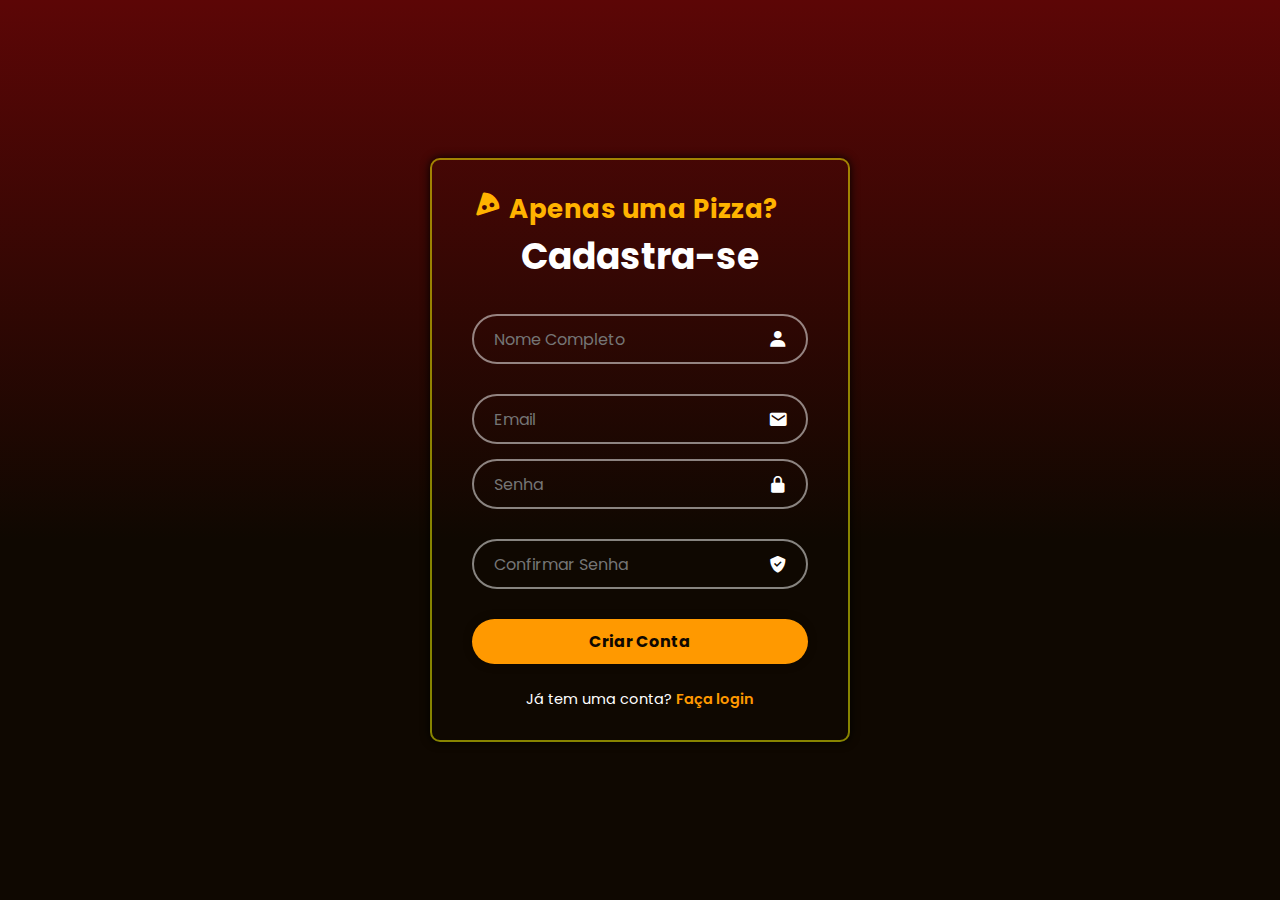
<file: cadastro.html>
<!DOCTYPE html>
<html lang="pt-br">
<head>
    <meta charset="UTF-8">
    <meta name="viewport" content="width=device-width, initial-scale=1.0">
    <link href='https://unpkg.com/boxicons@2.1.4/css/boxicons.min.css' rel='stylesheet'>
    <link rel="stylesheet" href="styles.css"> <title>Pizzaria Cadastro</title>
</head>
<body>
    
    <main class="container">
        <form>
            <header class="logo">
              <div>
               <i class='bx bxs-pizza'></i> Apenas uma Pizza?
            </div>
             </header>

             <h1 id="titulo">Cadastra-se</h1>

            <div class="input-box">
                <input placeholder="Nome Completo" type="text" required>
                <i class="bx bxs-user"></i>
            </div>

            <div class="input-box">
                <input placeholder="Email" type="email" required>
                <i class="bx bxs-envelope"></i>
            </div>

            <div class="input-box">
                <input placeholder="Senha" type="password" required>
                <i class="bx bxs-lock-alt"></i>
            </div>

            <div class="input-box">
                <input placeholder="Confirmar Senha" type="password" required>
                <i class="bx bxs-check-shield"></i>
            </div>

            <button type="submit">Criar Conta</button>

            <div>
                <p>Já tem uma conta? <a href="pagina-login.html">Faça login</a></p>
            </div>
        </form>
    </main>
</body>
</html>
</file>
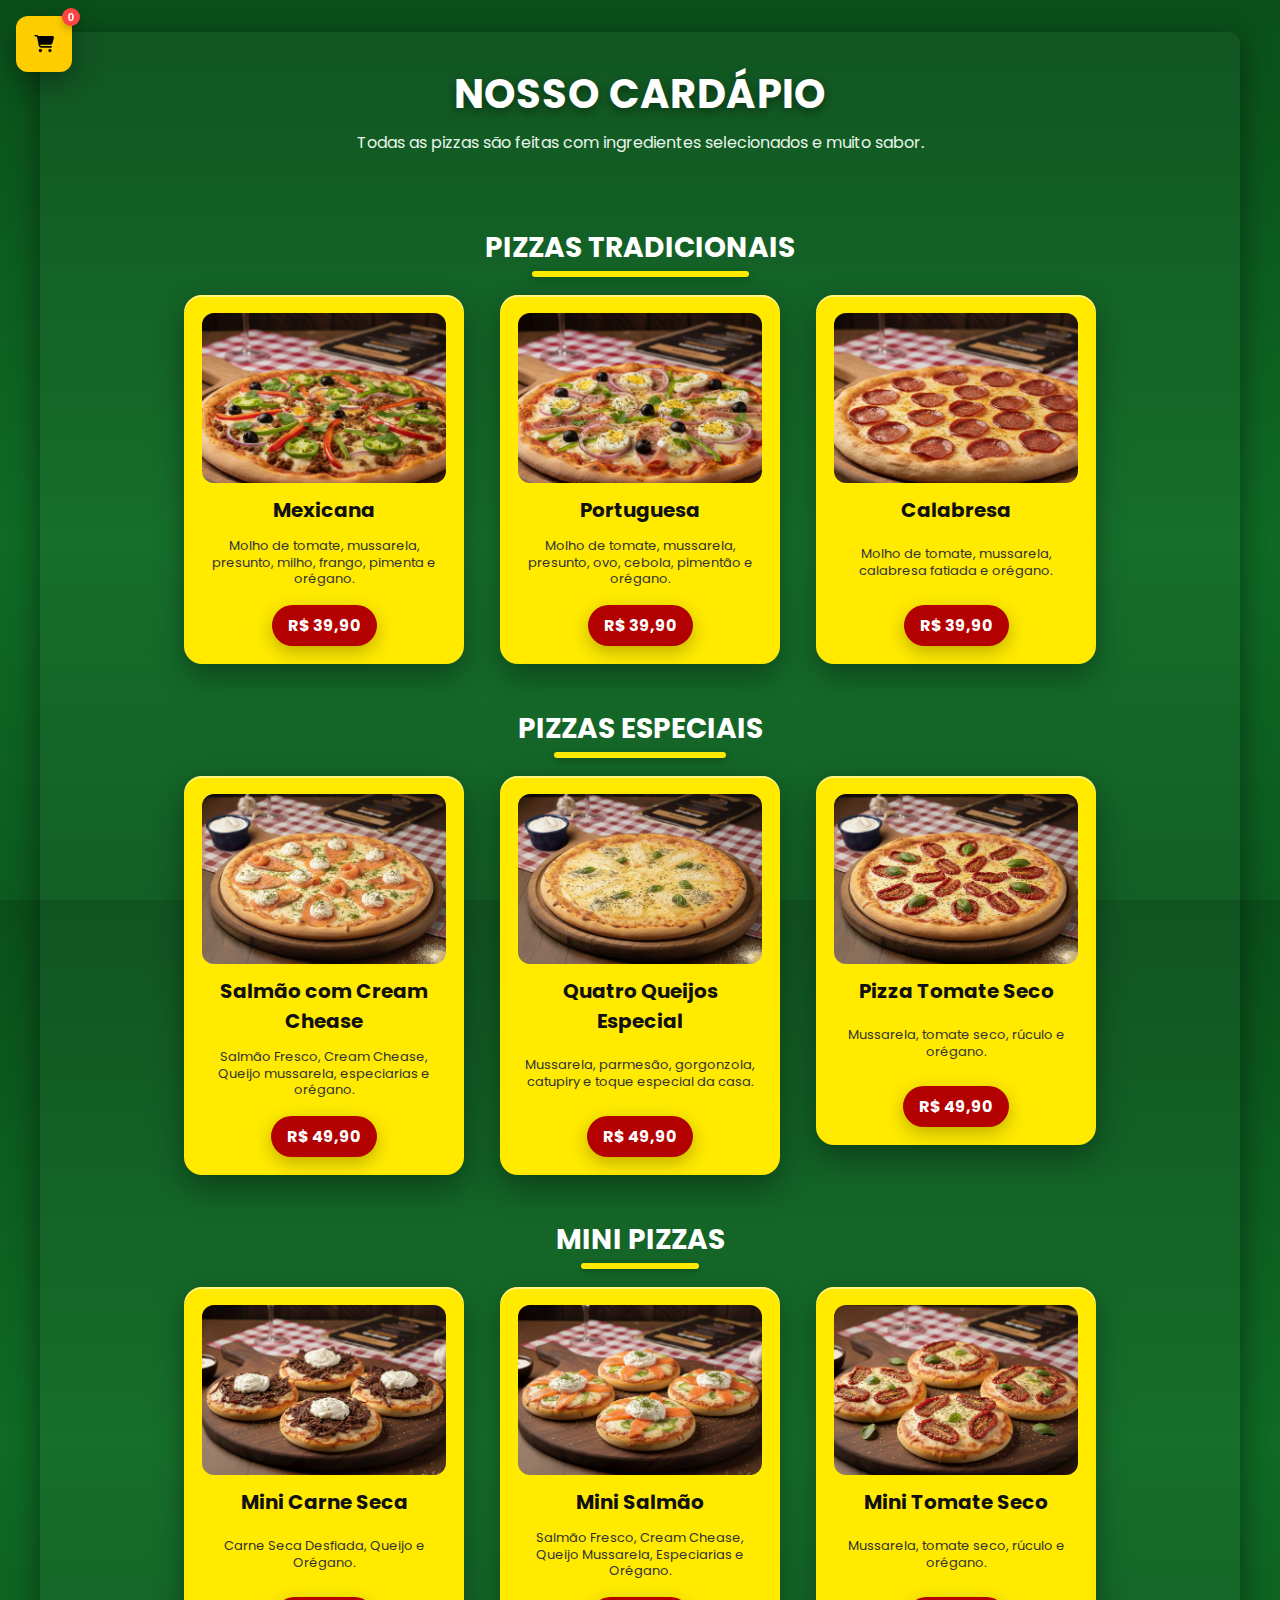
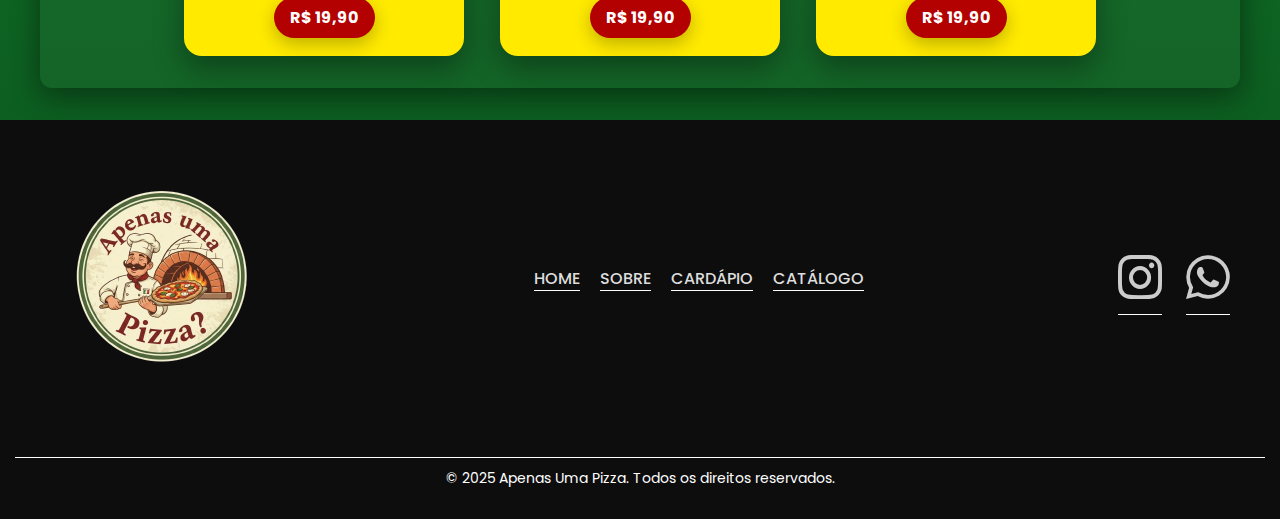
<file: cardapio.html>
<!DOCTYPE html>
<html lang="pt-BR">
<head>
  <meta charset="utf-8" />
  <meta name="viewport" content="width=device-width,initial-scale=1" />
  <title>Cardápio - Apenas Uma Pizza</title>  <!-- Fonte -->
  <link href="https://fonts.googleapis.com/css2?family=Poppins:wght@300;400;600;700&display=swap" rel="stylesheet">
  <link rel="stylesheet" href="ssstyle.css">
</head>

<body>

    <button class="cart-icon" id="cart-toggle" aria-label="Abrir carrinho">
    <i class="fa-solid fa-cart-shopping" aria-hidden="true"></i>
    <span id="cart-count">0</span>
  </button>

  <section class="cardapio-container">
    <h1 class="titulo-principal">NOSSO CARDÁPIO</h1>
    <p class="subtitulo">Todas as pizzas são feitas com ingredientes selecionados e muito sabor.</p>

    <!-- TRADICIONAIS -->
    <h2 class="categoria">PIZZAS TRADICIONAIS</h2>
    <div class="grid-pizzas">

      <div class="pizza-item">
        <img src="Pizza_Mexicana.png" alt="Pizza Mexicana">
        <h3>Mexicana</h3>
        <p>Molho de tomate, mussarela, presunto, milho, frango, pimenta e orégano.</p>
        <span class="preco">R$ 39,90</span>
      </div>

      <div class="pizza-item">
        <img src="Pizza_Portuguesa.png" alt="Pizza Portuguesa">
        <h3>Portuguesa</h3>
        <p>Molho de tomate, mussarela, presunto, ovo, cebola, pimentão e orégano.</p>
        <span class="preco">R$ 39,90</span>
      </div>

      <div class="pizza-item">
        <img src="Pizza_Calabresa.png" alt="Pizza Calabresa">
        <h3>Calabresa</h3>
        <p>Molho de tomate, mussarela, calabresa fatiada e orégano.</p>
        <span class="preco">R$ 39,90</span>
      </div>

    </div>

    <!-- ESPECIAIS -->
    <h2 class="categoria">PIZZAS ESPECIAIS</h2>
    <div class="grid-pizzas">

      <div class="pizza-item">
        <img src="Pizza Salmão Cream Chease.png" alt="Salmão com Cream Chease">
        <h3>Salmão com Cream Chease</h3>
        <p>Salmão Fresco, Cream Chease, Queijo mussarela, especiarias e orégano.</p>
        <span class="preco">R$ 49,90</span>
      </div>

      <div class="pizza-item">
        <img src="Pizza Quatro Queijos.png" alt="Quatro Queijos Especial">
        <h3>Quatro Queijos Especial</h3>
        <p>Mussarela, parmesão, gorgonzola, catupiry e toque especial da casa.</p>
        <span class="preco">R$ 49,90</span>
      </div>

      <div class="pizza-item">
        <img src="Pizza Tomate Seco.png" alt="Pizza Tomate Seco">
        <h3>Pizza Tomate Seco</h3>
        <p>Mussarela, tomate seco, rúculo e orégano.</p>
        <span class="preco">R$ 49,90</span>
      </div>

    </div>

    <!-- MINI -->
    <h2 class="categoria">MINI PIZZAS</h2>
    <div class="grid-pizzas">

      <div class="pizza-item">
        <img src="Mini_Pizza_Carne_Seca.png" alt="Mini Carne Seca">
        <h3>Mini Carne Seca</h3>
        <p>Carne Seca Desfiada, Queijo e Orégano.</p>
        <span class="preco">R$ 19,90</span>
      </div>

      <div class="pizza-item">
        <img src="Mini_Pizza_Salmão_com_Cream_Chease.png" alt="Mini Salmão">
        <h3>Mini Salmão</h3>
        <p>Salmão Fresco, Cream Chease, Queijo Mussarela, Especiarias e Orégano.</p>
        <span class="preco">R$ 19,90</span>
      </div>

      <div class="pizza-item">
        <img src="Mini_Tomate_Seco.png" alt="Mini Tomate Seco">
        <h3>Mini Tomate Seco</h3>
        <p>Mussarela, tomate seco, rúculo e orégano.</p>
        <span class="preco">R$ 19,90</span>
      </div>

    </div>
  </section>
  
 <!-- FOOTER -->
<footer class="footer">
  <div class="footer-container">

    <div class="footer-logo">
      <img src="logo_footer.png" alt="Logo Pizzaria Primo Tavares">
    </div>

    <nav class="footer-links">
      <ul>
        <li><a href="pizzaria.html">HOME</a></li>
        <li><a href="#sobre">SOBRE</a></li>
        <li><a href="#cardapio">CARDÁPIO</a></li>
        <li><a href="#catalogo">CATÁLOGO</a></li>
      </ul>
    </nav>

    <div class="social">
      <a href="https://www.instagram.com/apenas.umapizza?igsh=MWc2azc0aWZ0ZXRxeA==" target="_blank"><i class="fab fa-instagram"></i></a>
      <a href="https://wa.me/seunumero" target="_blank"><i class="fab fa-whatsapp"></i></a>
    </div>

  </div>

  <p class="copyright">
    &copy; 2025 Apenas Uma Pizza. Todos os direitos reservados.
  </p>

 
  <link rel="stylesheet" href="https://cdnjs.cloudflare.com/ajax/libs/font-awesome/6.5.0/css/all.min.css">
</footer>

  <aside id="cart" class="cart" aria-hidden="true">
    <header class="cart-header">
      <h2>Carrinho de Compras</h2>
      <button class="close-cart" id="close-cart" aria-label="Fechar carrinho">&times;</button>
    </header>

    <!-- Container onde os itens serão inseridos pelo JS -->
    <div id="cart-items" class="cart-items"></div>

    <div class="cart-footer">
      <div class="cart-total">
        <strong>Total: R$ <span id="cart-total">0.00</span></strong>
      </div>
      <button id="checkout-button" class="chekout-button">Finalizar compra</button>
    </div>
  </aside>
  <!-- JS externo -->
  <script src="script.js"></script>

</body>
</html>
</file>
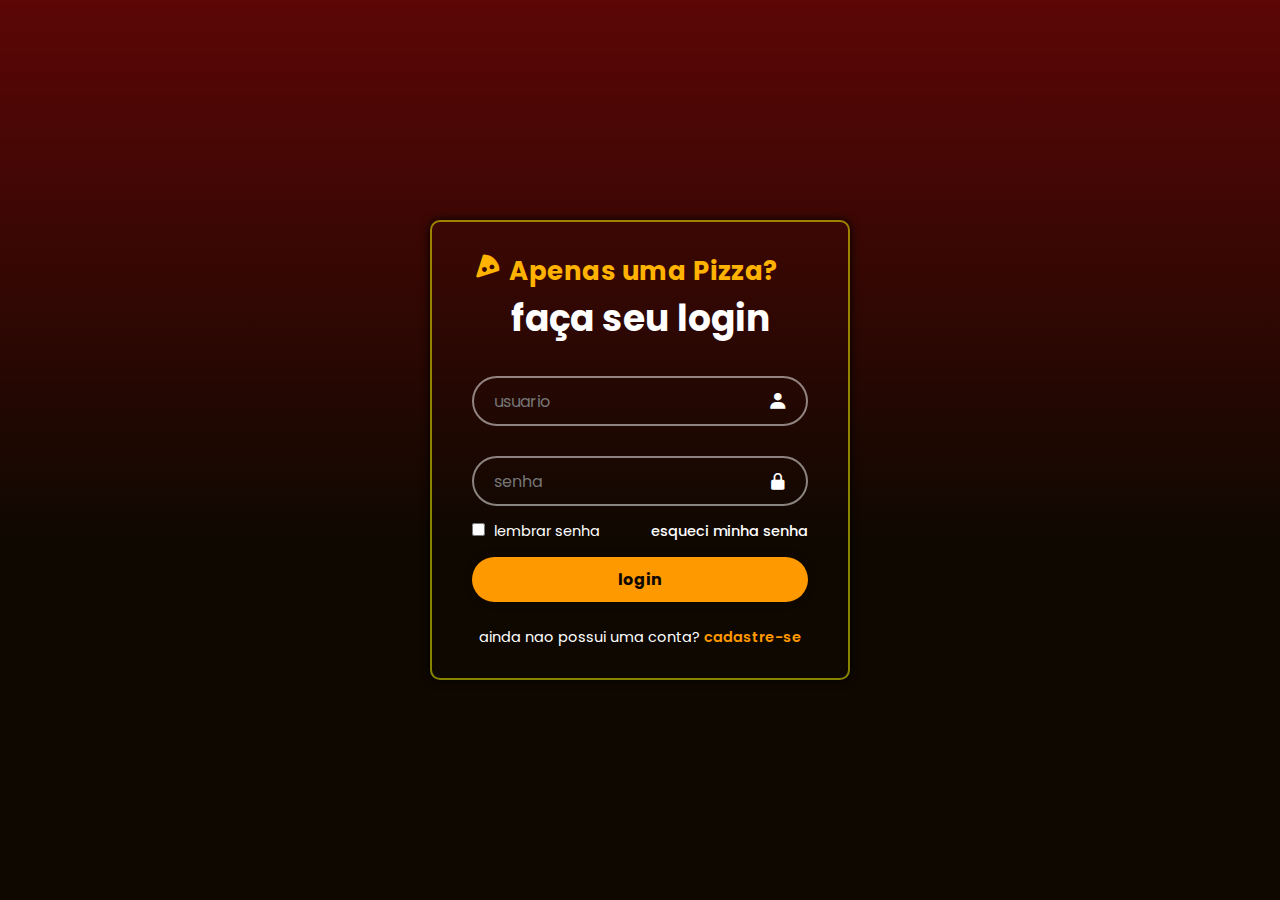
<file: pagina-login.html>
<!DOCTYPE html>
<html lang="pt-br">
<head>
    <meta charset="UTF-8">
    <meta name="viewport" content="width=device-width, initial-scale=1.0">
    <link href='https://unpkg.com/boxicons@2.1.4/css/boxicons.min.css' rel='stylesheet'> 
    <link rel="stylesheet" href="styles.css">
    <title>Pizzaria login</title>

</head>
<body>
    
    <main class="container">
        <form>
            <header class="logo">
              <div>
               <i class='bx bxs-pizza'></i> Apenas uma Pizza?
            </div>
             </header>
            <h1 id="titulo">faça seu login</h1>
            <div class="input-box">
                <input placeholder="usuario" type="email">
                <i class="bx bxs-user"></i>
            </div>
            <div class="input-box">
                <input placeholder="senha" type="password">
                <i class="bx bxs-lock-alt"></i>
            </div>
            <div>
                <label>
                <input type="checkbox"> lembrar senha
                </label>
                <a href="recuperar-senha.html">esqueci minha senha</a>
            </div>

            <button type="submit">login</button>

            <div>
                <p>ainda nao possui uma conta? <a href="cadastro.html">cadastre-se</a></p>
            </div>
        </form>
    </main>
</body>
</html>
</file>
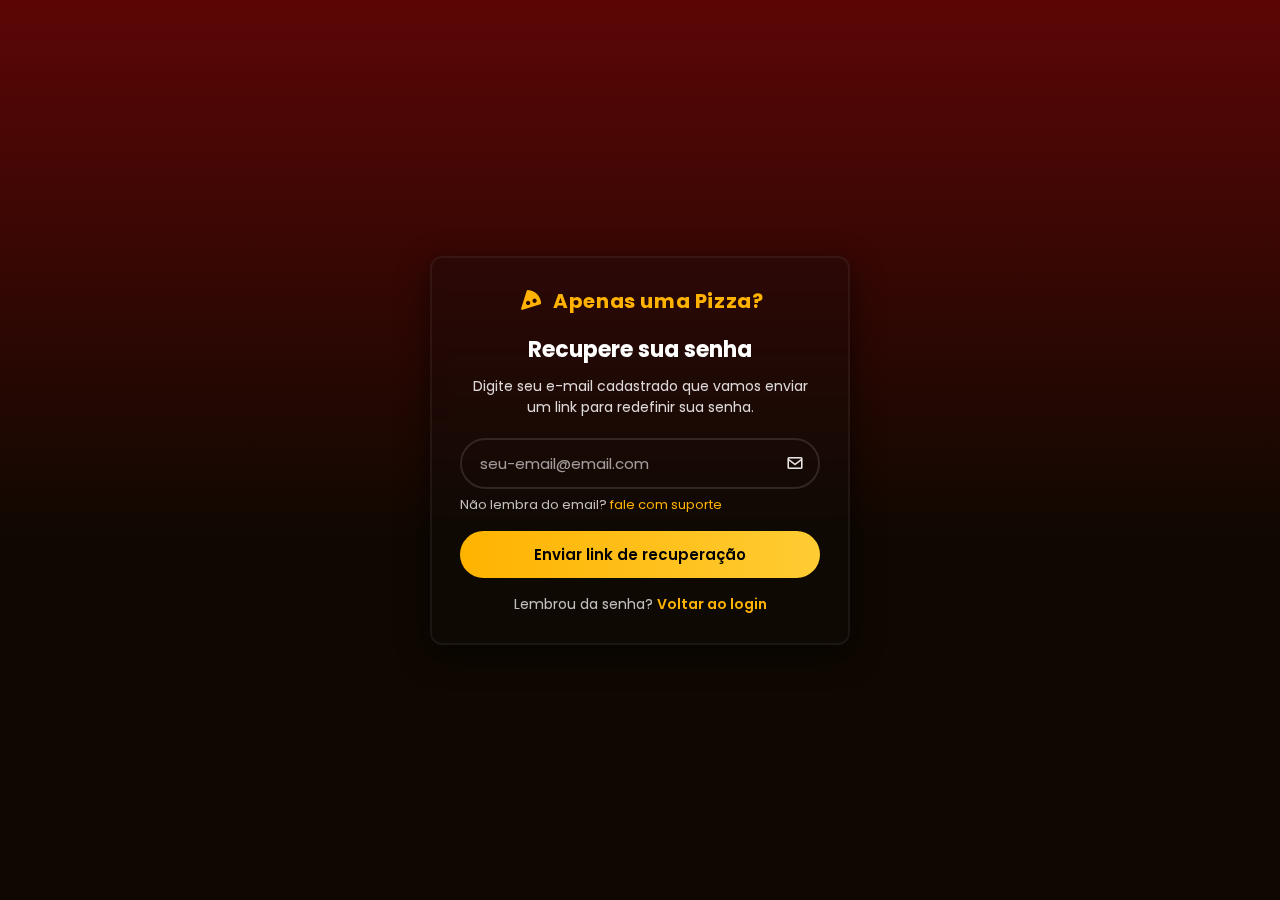
<file: recuperar-senha.html>
<!DOCTYPE html>
<html lang="pt-br">
<head>
  <meta charset="utf-8" />
  <meta name="viewport" content="width=device-width,initial-scale=1" />
  <title>Recuperar senha — Pizzaria</title>

  
  <link href="https://unpkg.com/boxicons@2.1.4/css/boxicons.min.css" rel="stylesheet">
  <link href="https://fonts.googleapis.com/css2?family=Poppins:wght@300;400;600;700&display=swap" rel="stylesheet">

  <style>
    :root{
      --bg-1: #5c0606;
      --bg-2: #0f0801;
      --accent: #ffb300;
      --accent-2: #ffcc33;
      --glass: rgba(0,0,0,0.38);
      --white-70: rgba(255,255,255,0.85);
      --max-width: 420px;
      --radius: 12px;
      --ff: "Poppins", system-ui, sans-serif;
    }

    *{box-sizing:border-box;margin:0;padding:0;font-family:var(--ff)}
    html,body{height:100%}
    body{
      min-height:100vh;
      display:flex;
      align-items:center;
      justify-content:center;
      background: linear-gradient(180deg,var(--bg-1) 0%, var(--bg-2) 60%);
      background-position:center;
      background-size:cover;
      padding:24px;
      color: #fff;
    }

    
    .card{
      width:100%;
      max-width:var(--max-width);
      background: rgba(10,10,10,0.25);
      border: 2px solid rgba(255,255,255,0.06);
      border-radius: var(--radius);
      padding: 28px;
      backdrop-filter: blur(8px);
      box-shadow: 0 10px 30px rgba(0,0,0,0.6);
      color:var(--white-70);
    }

    .brand {
      text-align:center;
      margin-bottom: 14px;
    }
    .brand .logo {
      display:inline-flex;
      align-items:center;
      gap:10px;
      font-weight:700;
      font-size:20px;
      color:var(--accent);
      letter-spacing:0.6px;
    }
    .brand .logo i {font-size:26px}

    h1 {
      font-size:22px;
      text-align:center;
      margin-bottom:10px;
      color:#fff;
    }

    p.lead {
      text-align:center;
      font-size:14px;
      color: rgba(255,255,255,0.85);
      margin-bottom:20px;
    }

    form {
      width:100%;
    }

    .input-group {
      position:relative;
      margin:18px 0;
    }

    .input-group input[type="email"]{
      width:100%;
      padding:12px 44px 12px 18px;
      border-radius:999px;
      border:2px solid rgba(255,255,255,0.12);
      background: transparent;
      color:#fff;
      font-size:15px;
      outline:none;
      transition: box-shadow .18s, border-color .18s, transform .08s;
    }

    .input-group input::placeholder{
      color: rgba(255,255,255,0.6);
    }

    .input-group i {
      position:absolute;
      right:16px;
      top:50%;
      transform:translateY(-50%);
      font-size:18px;
      color: rgba(255,255,255,0.9);
      pointer-events:none;
    }

    .input-group input:focus{
      border-color: var(--accent);
      box-shadow: 0 6px 24px rgba(255,179,0,0.12);
    }

    .row {
      display:flex;
      justify-content:space-between;
      align-items:center;
      gap:12px;
      margin-top:6px;
    }

    .link-small {
      font-size:13px;
      color:var(--accent);
      text-decoration:none;
    }
    .link-small:hover { text-decoration:underline; }

    .btn {
      width:100%;
      margin-top:16px;
      padding:12px 18px;
      border-radius:999px;
      border:none;
      background: linear-gradient(90deg,var(--accent) 0%, var(--accent-2) 100%);
      color:#000;
      font-weight:600;
      font-size:15px;
      cursor:pointer;
      transition: transform .12s ease, box-shadow .12s ease;
    }
    .btn:active{ transform: translateY(1px) scale(.998) }
    .btn:disabled{
      opacity:0.6;
      cursor:not-allowed;
    }

    .help {
      text-align:center;
      margin-top:16px;
      font-size:14px;
      color: rgba(255,255,255,0.75);
    }
    .help a { color:var(--accent); font-weight:600; text-decoration:none; }
    .help a:hover { text-decoration:underline; }

    
    .success {
      display:none;
      margin-top:14px;
      border-radius:10px;
      padding:16px;
      background: linear-gradient(90deg, rgba(255,179,0,0.12), rgba(255,204,51,0.06));
      border:1px solid rgba(255,179,0,0.12);
      color: #fff;
      text-align:center;
      font-size:14px;
    }

    
    @media (max-width:520px){
      .card{ padding:20px }
      h1{ font-size:20px }
    }
  </style>
</head>
<body>
  <main class="card" role="main" aria-labelledby="titulo">
    <div class="brand" aria-hidden="true">
      <div class="logo"><i class='bx bxs-pizza'></i> Apenas uma Pizza?</div>
    </div>

    <h1 id="titulo">Recupere sua senha</h1>
    <p class="lead">Digite seu e-mail cadastrado que vamos enviar um link para redefinir sua senha.</p>

    <form id="recuperarForm" novalidate>
      <label class="input-group" for="email">
        <input id="email" name="email" type="email" placeholder="seu-email@email.com" required aria-required="true" aria-describedby="emailHelp">
        <i class='bx bx-envelope'></i>
      </label>

      <div class="row" style="margin-top:6px;">
        <div style="font-size:13px;color:rgba(255,255,255,0.75)">Não lembra do email? <a class="link-small" href="#">fale com suporte</a></div>
      </div>

      <button class="btn" id="btnEnviar" type="submit">Enviar link de recuperação</button>

      <div class="success" id="successBox" role="status" aria-live="polite">
        <strong>Verifique seu e-mail!</strong>
        <div id="successText" style="margin-top:8px;font-size:13px;color:rgba(255,255,255,0.9)">
          Enviamos um link para redefinir sua senha. Caso não veja na caixa de entrada, verifique o spam.
        </div>
      </div>

      <p class="help">Lembrou da senha? <a href="pagina-login.html">Voltar ao login</a></p>
    </form>
  </main>

  <script>
    
    (function(){
      const form = document.getElementById('recuperarForm');
      const emailInput = document.getElementById('email');
      const btn = document.getElementById('btnEnviar');
      const successBox = document.getElementById('successBox');

      function validaEmail(email){
        
        return /^[^\s@]+@[^\s@]+\.[^\s@]+$/.test(email);
      }

      form.addEventListener('submit', async function(e){
        e.preventDefault();
        successBox.style.display = 'none';

        const email = emailInput.value.trim();
        if(!email || !validaEmail(email)){
          emailInput.focus();
          emailInput.style.borderColor = 'rgba(255,80,80,0.95)';
          setTimeout(() => {
            emailInput.style.borderColor = '';
          }, 1600);
          return;
        }

        
        btn.disabled = true;
        btn.textContent = 'Enviando...';

        
        try {
          await new Promise(r => setTimeout(r, 1200));
          
          successBox.style.display = 'block';
          
          document.getElementById('successText').textContent = 'Enviamos um link para ' + email + '. Verifique seu e-mail (incluindo spam).';
        } catch (err) {
          alert('Ocorreu um erro ao tentar enviar. Tente novamente.');
        } finally {
          btn.disabled = false;
          btn.textContent = 'Enviar link de recuperação';
        }
      });

      
      emailInput.addEventListener('keypress', function(ev){
        if(ev.key === 'Enter') form.requestSubmit();
      });

    })();
  </script>
</body>
</html>
</file>
<file: styles.css>
@import url('https://fonts.googleapis.com/css2?family=Poppins:ital,wght@0,100;0,200;0,300;0,400;0,500;0,600;0,700;0,800;0,900;1,100;1,200;1,300;1,400;1,500;1,600;1,700;1,800;1,900&display=swap');

*{
    margin: 0;
    padding: 0;
    box-sizing: border-box;
    font-family: "Poppins", sans-serif;
}
html,body{height:100%}
body{
    display: flex;
    justify-content: center;
    align-items: center;
    min-height: 100vh;
    margin:0;
    font-family:var(--ff-sans);
    background: linear-gradient(180deg,#5c0606 0%, #0f0801 60%);
    background-position: center;
    background-size: cover;
}

.container{
    width: 420px;
    background: transparent;
    border: 2px solid rgba(255, 255, 0, .5);
    border-radius: 10px;
    color:#ffffff ;
    padding: 30px 40px;
    box-shadow: 0 0 10px rgba(0, 0, 0, 2);
}

.container h1 {
    font-size: 36px;
    text-align: center;
}



.input-box {
    position: relative;
    width: 100%;
    height: 50px;
    margin: 30px 0;
}

.input-box input {
    width: 100%;
    height: 100%;
    background: transparent;
    border: 2px solid rgba(255, 255, 255, 0.5);
    border-radius: 40px;
    outline: none;
    padding: 0 45px 0 20px;
    color: #ffffff; /* Texto branco no input */
    font-size: 16px;
    transition: border-color 0.3s, box-shadow 0.3s;
}


.input-box input:focus {
    border-color: #ff9900; 
    box-shadow: 0 0 5px #ff9900;
}

.input-box i {
    position: absolute;
    right: 20px;
    top: 50%;
    transform: translateY(-50%);
    font-size: 20px;
    color: #ffffff;
}

form > div:nth-of-type(3) {
    display: flex;
    justify-content: space-between;
    align-items: center;
    font-size: 14.5px;
    margin: -15px 0 15px;
}

form label input[type="checkbox"] {
    accent-color: #ff9900; 
    margin-right: 5px;
}

form a {
    color: #ffffff;
    text-decoration: none;
    font-weight: 500;
    transition: color 0.3s;
}

form a:hover {
    color: #ff9900; 
    text-decoration: underline;
}



button[type="submit"] {
    width: 100%;
    height: 45px;
    background: #ff9900; 
    border: none;
    outline: none;
    border-radius: 40px;
    box-shadow: 0 0 10px rgba(0, 0, 0, 0.3);
    cursor: pointer;
    font-size: 16px;
    color: #0f0801; 
    font-weight: 700;
    transition: background 0.3s;
}

button[type="submit"]:hover {
    background: #e68a00;
}


form > div:last-of-type {
    font-size: 14.5px;
    text-align: center;
    margin-top: 25px;
}

form > div:last-of-type p a {
    color: #ff9900; 
    font-weight: 600;
}

form > div:last-of-type p a:hover {
    color: #e68a00;
    text-decoration: underline;
}



@media (max-width: 480px) {
    .container {
        width: 90%; 
        padding: 25px 30px;
    }

    .container h1 {
        font-size: 30px;
    }

    
    form > div:nth-of-type(3) {
        font-size: 13px;
        flex-direction: column; 
        gap: 8px; 
    }
}

.brand {
  text-align: center;
  margin-bottom: 25px;
}

.logo {
  display: inline-flex;
  align-items: center;
  gap: 10px;
  font-weight: 700;
  font-size: 26px;
  color: #ffb300 !important; /* força a cor dourada */
  
  letter-spacing: 0.5px;
}

.logo i {
  font-size: 30px;
  color: #ffb300 !important; /* garante que o ícone também seja dourado */
}
</file>
<file: ssstyle.css>
/* RESET */
*{box-sizing:border-box;margin:0;padding:0}
html,body{height:100%}
body{
  font-family:"Poppins",sans-serif;
  background:linear-gradient(180deg,#0a4f1a 0%,#0f6b25 60%,#0c5a1f 100%);
  color:#fff;
  -webkit-font-smoothing:antialiased;
  -moz-osx-font-smoothing:grayscale;
  padding-bottom:60px;
}

/* CONTAINER */
.cardapio-container{
  max-width:1200px;
  margin:32px auto;
  padding:32px 22px;
  text-align:center;
  background:rgba(255,255,255,0.03);
  border-radius:12px;
  box-shadow:0 8px 30px rgba(0,0,0,0.45);
}

/* CABEÇALHO */
.titulo-principal{
  font-size:40px;
  font-weight:700;
  letter-spacing:1px;
  margin-bottom:6px;
  text-transform:uppercase;
  text-shadow:0 4px 10px rgba(0,0,0,0.4);
}
.subtitulo{
  color:#e7f6ea;
  margin-bottom:28px;
  font-size:16px;
}


/*CARRINHO - ÍCONE (TOPO ESQUERDO) + PAINEL LATERAL*/

.cart-icon {
  position: fixed;       /* fixo na tela */
  top: 16px;             /* ajuste vertical */
  left: 16px;            /* canto superior esquerdo */
  width: 56px;
  height: 56px;
  display: inline-flex;
  align-items: center;
  justify-content: center;
  background: #ffcc00;
  color: #000000;
  border-radius: 12px;
  border: none;
  z-index: 9999;         /* maior que overlay (.hero::before z-index:1) */
  cursor: pointer;
  box-shadow: 0 10px 30px rgba(0,0,0,0.35);
  font-size: 1.1rem;
}

/* bolinha do contador */
#cart-count {
  position: absolute;
  top: -8px;
  right: -8px;
  background: #ff4444;
  color: #fff;
  border-radius: 50%;
  min-width: 18px;
  height: 18px;
  display: inline-flex;
  align-items: center;
  justify-content: center;
  font-size: 0.72rem;
  font-weight: 700;
  box-shadow: 0 3px 8px rgba(0,0,0,0.25);
  z-index: 10000;
}

/* Painel lateral do carrinho (hidden por padrão) */
.cart {
  position: fixed;
  top: 6%;
  right: -420px; /* escondido à direita por padrão */
  width: 360px;
  max-width: 95%;
  height: 88vh;
  background: #fff;
  color: #111;
  border-radius: 12px 0 0 12px;
  box-shadow: 0 25px 60px rgba(0,0,0,0.45);
  z-index: 9998;
  transition: right 0.28s ease;
  display: flex;
  flex-direction: column;
  padding: 12px;
  overflow: hidden;
}

/* abre o painel (JS adiciona .open) */
.cart.open { right: 18px; }

/* cabeçalho do painel */
.cart-header { display:flex; justify-content:space-between; align-items:center; padding-bottom:8px; border-bottom:1px solid #eee; }
.cart-header h2 { margin:0; font-size:1.05rem; }
.close-cart { background:transparent; border:none; font-size:1.4rem; cursor:pointer; }

/* lista de itens */
.cart-items { flex:1; overflow-y:auto; padding-right:6px; margin-top:8px; }
.cart-item { display:flex; gap:10px; align-items:center; padding:8px 6px; border-bottom:1px dashed #eee; }
.cart-item img { width:60px; height:60px; object-fit:cover; border-radius:8px; }
.cart-item-info { flex:1; }
.cart-item-name { font-weight:700; margin-bottom:4px; }
.cart-item-meta { color:#666; font-size:0.9rem; }

/* ações */
.cart-item-actions { display:flex; gap:6px; align-items:center; }
.cart-item-actions button { padding:4px 8px; border-radius:6px; border:1px solid #ddd; background:none; cursor:pointer; }

/* rodapé do carrinho */
.cart-footer { padding-top:10px; border-top:1px solid #eee; display:flex; flex-direction:column; gap:10px; }
.cart-total { font-size:1.05rem; }
.chekout-button { background:#25d366; color:#fff; border:none; padding:12px; border-radius:10px; font-weight:700; cursor:pointer; }
.chekout-button:hover { background:#1ebe5d; }

/* mensagem carrinho vazio */
.empty-cart { text-align:center; color:#777; padding:26px 8px; }

/* ajuste responsivo */
@media (max-width: 600px) {
  .cart { width:100%; right:-100%; top:0; height:100vh; border-radius:0; }
  .cart.open { right: 0; }
}


/* CATEGORIA */
.categoria{
  font-size:28px;
  margin:44px 0 18px;
  display:inline-block;
  position:relative;
  padding-bottom:8px;
}
.categoria::after{
  content:"";
  height:6px;
  width:70%;
  background:#ffea00;
  position:absolute;
  left:15%;
  bottom:0;
  border-radius:6px;
  box-shadow:0 2px 6px rgba(0,0,0,0.25);
}

/* GRID */
.grid-pizzas{
  display:flex;
  gap:36px;
  justify-content:center;
  flex-wrap:wrap;
  align-items:flex-start;
}

/* CARD */
.pizza-item{
  width:280px;
  background:#ffea00;
  border-radius:18px;
  padding:18px;
  text-align:center;
  color:#111;
  transition:transform .35s cubic-bezier(.2,.9,.3,1), box-shadow .35s;
  box-shadow:
    0 12px 30px rgba(0,0,0,0.35),
    inset 0 2px 0 rgba(255,255,255,0.5);
  cursor:default;
}
.pizza-item:hover{
  transform:translateY(-12px) scale(1.03);
  box-shadow:
    0 24px 50px rgba(0,0,0,0.45),
    inset 0 2px 0 rgba(255,255,255,0.6);
  filter:brightness(1.03);
}

/* IMAGEM */
.pizza-item img{
  width:100%;
  height:170px;
  object-fit:cover;
  border-radius:12px;
  margin-bottom:12px;
  transition:transform .35s;
  display:block;
}
.pizza-item:hover img{ transform:scale(1.08); }

.pizza-item h3{
  font-size:20px;
  margin-bottom:8px;
  font-weight:700;
}
.pizza-item p{
  font-size:13px;
  color:#333;
  line-height:1.3;
  margin-bottom:12px;
  height: 60px; 
  display:flex;
  justify-content:center;
  align-items:center;
  text-align:center;
}

/* PREÇO */
.preco{
  display:inline-block;
  background:#b30000;
  color:white;
  padding:8px 16px;
  border-radius:999px;
  font-weight:700;
  box-shadow:0 6px 18px rgba(0,0,0,0.25);
  transition:background .2s;
}
.pizza-item:hover .preco{ background:#7f0000; }

/* RESPONSIVO */
@media (max-width:980px){
  .cardapio-container{ padding:28px 18px; }
  .titulo-principal{ font-size:34px; }
}
@media (max-width:720px){
  .grid-pizzas{ gap:22px; }
  .pizza-item{ width:92%; max-width:520px; }
  .pizza-item img{ height:220px; }
}

.footer {
  background-color: #0d0d0d;
  color: #fff;
  padding: 30px 15px;
  font-family: "Poppins", sans-serif;
}

/* CONTAINER PRINCIPAL */
.footer-container {
  display: flex;
  flex-wrap: wrap;
  justify-content: space-between;
  align-items: center;
  max-width: 1200px;
  margin: 0 auto;
  gap: 20px;
}

/* LOGO */
.footer-logo img {
  width: 250px;
}

/* MENU DE LINKS */
.footer-links ul {
  list-style: none;
  display: flex;
  flex-wrap: wrap;
  justify-content: center;
  gap: 20px;
  margin: 0;
  padding: 0;
}
.footer-links a {
  color: #ddd;
  text-decoration: none;
  font-weight: 500;
  border-bottom: 1px solid #ffffff;
  transition: color 0.3s;
}
.footer-links a:hover {
  color: #ebdf08;
}

/* REDES SOCIAIS */
.social a {
  color: #ccc;
  margin: 0 10px;
  font-size: 50px;
 border-bottom: 1px solid #ffffff;
  transition: color 0.3s;
}
.social a:hover {
  color: #ebdf08;
}

/* Copy */
.footer .copyright {
  text-align: center;
  color: #ffffff;
  font-size: 14px;
  margin-top: 50px;
  border-top: 1px solid #ffffff;
  padding-top: 10px;
}

/* BOTÃO ADICIONAR AO CARRINHO */
.btn-adicionar {
  background: transparent;
  border: none;
  padding: 0;
  cursor: pointer;
  width: 100%;
  display: flex;
  justify-content: center;
}

.btn-adicionar .preco {
  pointer-events: none; 
}

/* RESPONSIVO */
@media (max-width: 768px) {
  .footer-container {
    flex-direction: column;
    text-align: center;
  }
  .footer-links ul {
    flex-direction: column;
    gap: 10px;
  }
}
</file>
